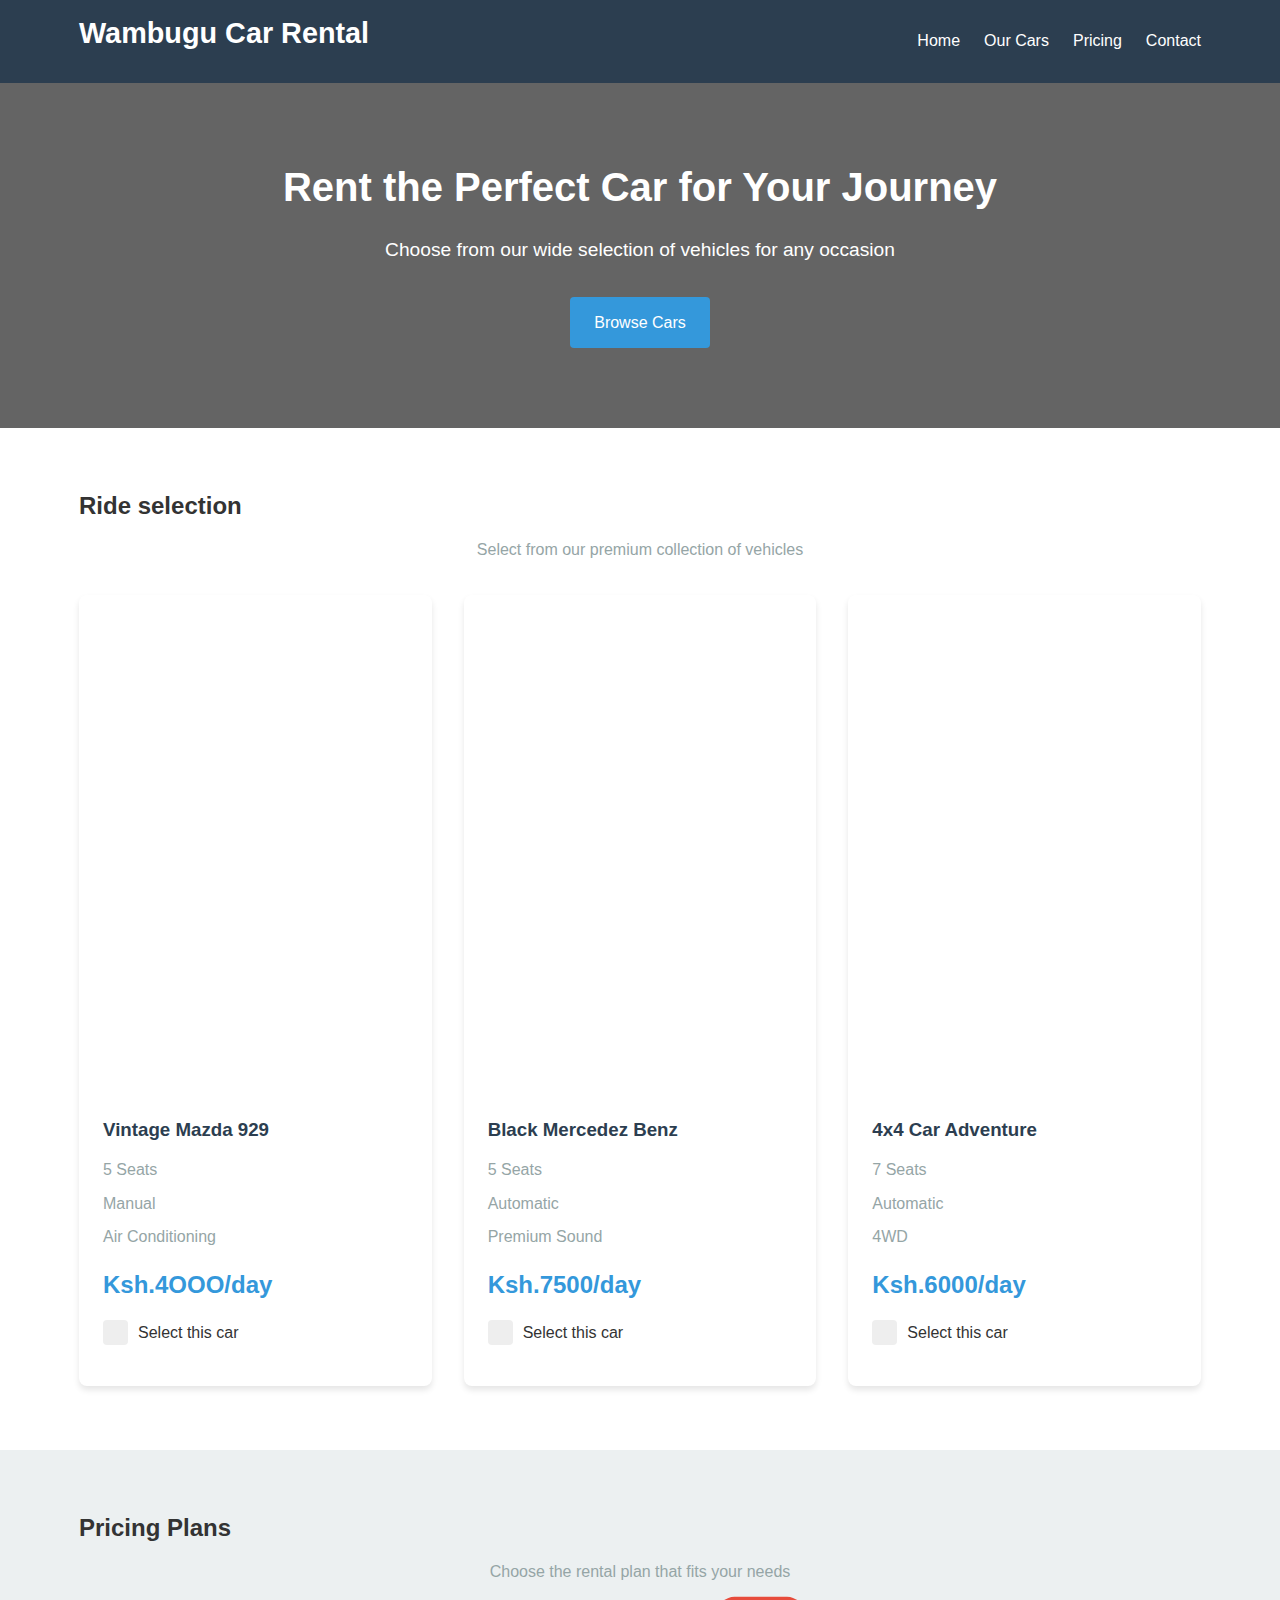
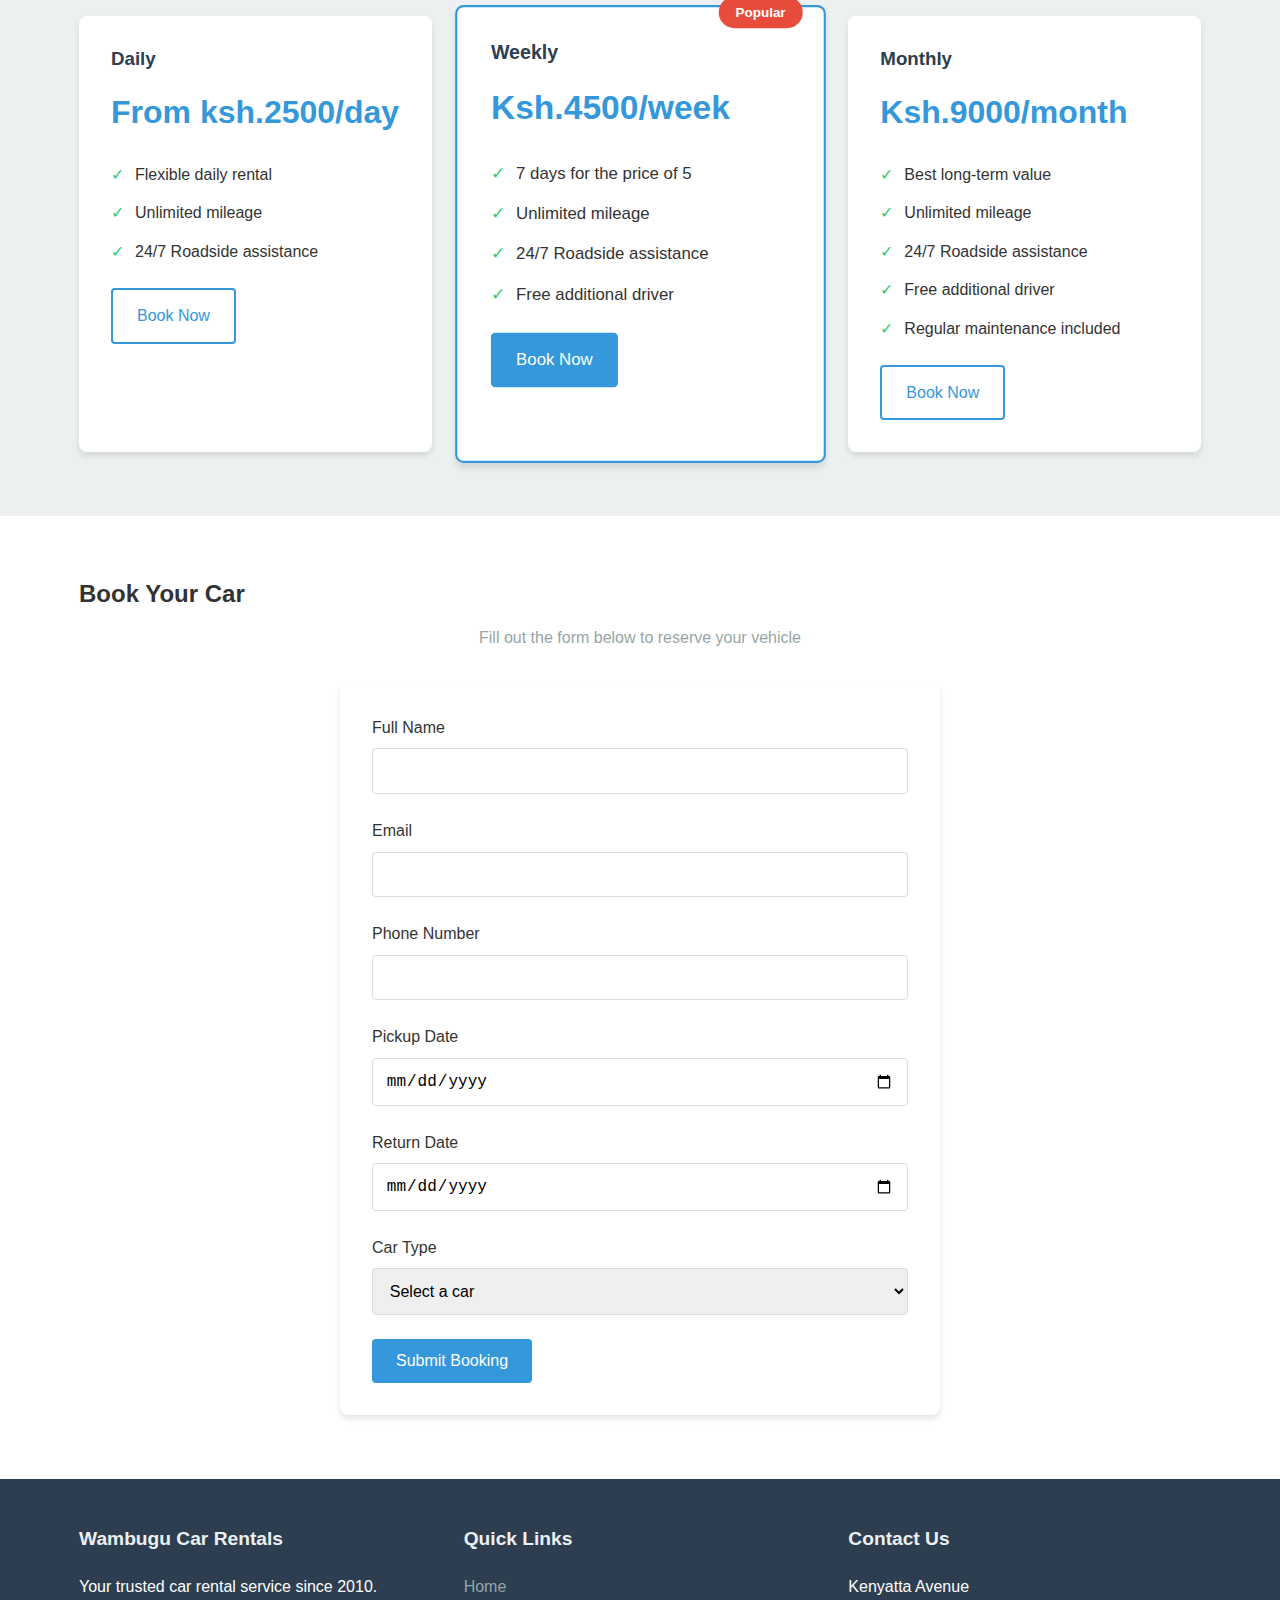
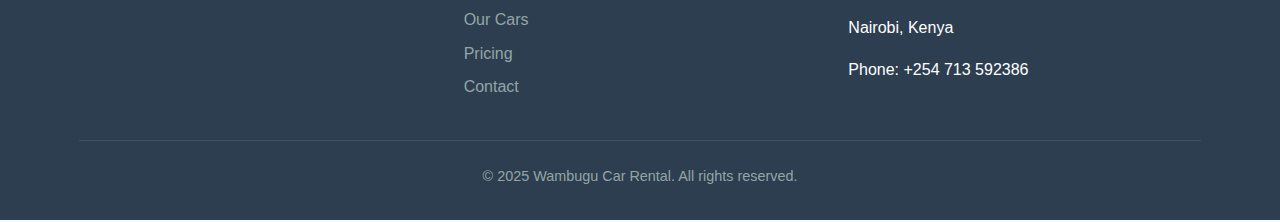
<file: Desktop/PLP_Codes/Web Development/wk3/index.html>
<!DOCTYPE html>
<html lang="en">
<head>
    <meta charset="UTF-8">
    <meta name="viewport" content="width=device-width, initial-scale=1.0">
    <title>Wambugu - Car Rental Service</title>
    <link rel="stylesheet" href="styles.css">
</head>
<body>
    <header class="header">
        <div class="container">
            <h1 class="logo">Wambugu Car Rental</h1>
            <nav class="nav">
                <ul>
                    <li><a href="#home">Home</a></li>
                    <li><a href="#cars">Our Cars</a></li>
                    <li><a href="#pricing">Pricing</a></li>
                    <li><a href="#contact">Contact</a></li>
                </ul>
            </nav>
        </div>
    </header>

    <main>
        <section id="home" class="hero">
            <div class="container">
                <div class="hero-content">
                    <h2>Rent the Perfect Car for Your Journey</h2>
                    <p>Choose from our wide selection of vehicles for any occasion</p>
                    <a href="#cars" class="btn">Browse Cars</a>
                </div>
            </div>
        </section>

        <section id="cars" class="car-selection">
            <div class="container">
                <h2>Ride selection</h2>
                <p class="section-description">Select from our premium collection of vehicles</p>
                
                <div class="car-grid">
                    <!-- Car Card 1 -->
                    <div class="car-card">
                       <div class="car-image" style="background-image: url('https://images.pexels.com/photos/18476537/pexels-photo-18476537.jpeg?auto=compress&cs=tinysrgb&h=500&w=500'); background-size: cover; background-position: center; width: 400px; height: 500px;"></div>

                        <div class="car-details">
                            <h3>Vintage Mazda 929</h3>
                            <ul class="car-features">
                                <li>5 Seats</li>
                                <li>Manual</li>
                                <li>Air Conditioning</li>
                            </ul>
                            <div class="price">Ksh.4OOO/day</div>
                            <label class="checkbox-container">
                                <input type="checkbox" class="car-select">
                                <span class="checkmark"></span>
                                Select this car
                            </label>
                        </div>
                    </div>
                    
                    <!-- Car Card 2 -->
                    <div class="car-card">
                        <div class="car-image" style="background-image: url('https://images.pexels.com/photos/10430773/pexels-photo-10430773.jpeg');background-size: cover;background-position: center;width: 400px;  /* adjust as needed */height: 500px; /* adjust as needed */"></div>

                        <div class="car-details">
                            <h3>Black Mercedez Benz</h3>
                            <ul class="car-features">
                                <li>5 Seats</li>
                                <li>Automatic</li>
                                <li>Premium Sound</li>
                            </ul>
                            <div class="price">Ksh.7500/day</div>
                            <label class="checkbox-container">
                                <input type="checkbox" class="car-select">
                                <span class="checkmark"></span>
                                Select this car
                            </label>
                        </div>
                    </div>
                    
                    <!-- Car Card 3 -->
                    <div class="car-card">
                        <div class="car-image" style="background-image: url('https://images.pexels.com/photos/10822358/pexels-photo-10822358.jpeg');background-size: cover;background-position: center;width: 400px;   /* adjust as needed */height: 500px;  /* adjust as needed */"></div>
                        <div class="car-details">
                            <h3>4x4 Car Adventure</h3>
                            <ul class="car-features">
                                <li>7 Seats</li>
                                <li>Automatic</li>
                                <li>4WD</li>
                            </ul>
                            <div class="price">Ksh.6000/day</div>
                            <label class="checkbox-container">
                                <input type="checkbox" class="car-select">
                                <span class="checkmark"></span>
                                Select this car
                            </label>
                        </div>
                    </div>
                </div>
            </div>
        </section>

        <section id="pricing" class="pricing-section">
            <div class="container">
                <h2>Pricing Plans</h2>
                <p class="section-description">Choose the rental plan that fits your needs</p>
                
                <div class="pricing-grid">
                    <div class="pricing-card">
                        <h3>Daily</h3>
                        <div class="price">From ksh.2500/day</div>
                        <ul class="features">
                            <li>Flexible daily rental</li>
                            <li>Unlimited mileage</li>
                            <li>24/7 Roadside assistance</li>
                        </ul>
                        <a href="#contact" class="btn outline">Book Now</a>
                    </div>
                    
                    <div class="pricing-card featured">
                        <div class="badge">Popular</div>
                        <h3>Weekly</h3>
                        <div class="price">Ksh.4500/week</div>
                        <ul class="features">
                            <li>7 days for the price of 5</li>
                            <li>Unlimited mileage</li>
                            <li>24/7 Roadside assistance</li>
                            <li>Free additional driver</li>
                        </ul>
                        <a href="#contact" class="btn">Book Now</a>
                    </div>
                    
                    <div class="pricing-card">
                        <h3>Monthly</h3>
                        <div class="price">Ksh.9000/month</div>
                        <ul class="features">
                            <li>Best long-term value</li>
                            <li>Unlimited mileage</li>
                            <li>24/7 Roadside assistance</li>
                            <li>Free additional driver</li>
                            <li>Regular maintenance included</li>
                        </ul>
                        <a href="#contact" class="btn outline">Book Now</a>
                    </div>
                </div>
            </div>
        </section>

        <section id="contact" class="contact-section">
            <div class="container">
                <h2>Book Your Car</h2>
                <p class="section-description">Fill out the form below to reserve your vehicle</p>
                
                <form class="booking-form">
                    <div class="form-group">
                        <label for="name">Full Name</label>
                        <input type="text" id="name" name="name" required>
                    </div>
                    
                    <div class="form-group">
                        <label for="email">Email</label>
                        <input type="email" id="email" name="email" required>
                    </div>
                    
                    <div class="form-group">
                        <label for="phone">Phone Number</label>
                        <input type="tel" id="phone" name="phone" required>
                    </div>
                    
                    <div class="form-group">
                        <label for="pickup">Pickup Date</label>
                        <input type="date" id="pickup" name="pickup" required>
                    </div>
                    
                    <div class="form-group">
                        <label for="return">Return Date</label>
                        <input type="date" id="return" name="return" required>
                    </div>
                    
                    <div class="form-group">
                        <label for="car-type">Car Type</label>
                        <select id="car-type" name="car-type" required>
                            <option value="">Select a car</option>
                            <option value="mazda">Vintage Mazda 929</option>
                            <option value="benz">Black Mercedez Benz</option>
                            <option value="4x4">4x4 Car Adventure</option>
                        </select>
                    </div>
                    
                    <button type="submit" class="btn">Submit Booking</button>
                </form>
            </div>
        </section>
    </main>

    <footer class="footer">
        <div class="container">
            <div class="footer-content">
                <div class="footer-section">
                    <h3>Wambugu Car Rentals</h3>
                    <p>Your trusted car rental service since 2010.</p>
                </div>
                
                <div class="footer-section">
                    <h3>Quick Links</h3>
                    <ul>
                        <li><a href="#home">Home</a></li>
                        <li><a href="#cars">Our Cars</a></li>
                        <li><a href="#pricing">Pricing</a></li>
                        <li><a href="#contact">Contact</a></li>
                    </ul>
                </div>
                
                <div class="footer-section">
                    <h3>Contact Us</h3>
                    <p>Kenyatta Avenue</p>
                    <p>Nairobi, Kenya</p>
                    <p>Phone: +254 713 592386</p>
                </div>
            </div>
            
            <div class="copyright">
                <p>&copy; 2025 Wambugu Car Rental. All rights reserved.</p>
            </div>
        </div>
    </footer>
</body>
</html>
</file>
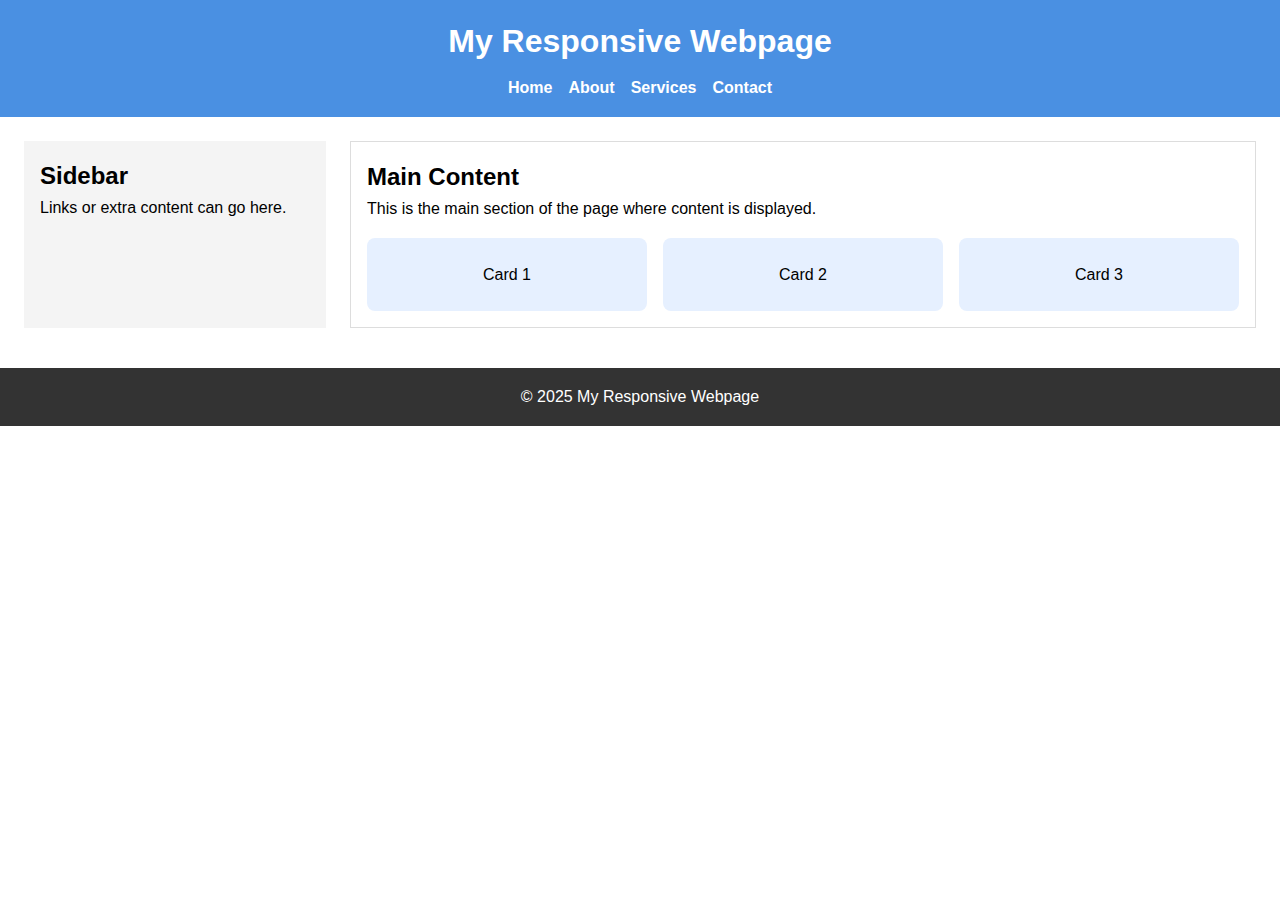
<file: Desktop/PLP_Codes/Web Development/wk4/index.html>
<!DOCTYPE html>
<html lang="en">
<head>
  <meta charset="UTF-8" />
  <meta name="viewport" content="width=device-width, initial-scale=1.0"/>
  <title>Responsive Layout Assignment</title>
  <link rel="stylesheet" href="style.css" />
</head>
<body>
  <!-- Header -->
  <header class="site-header">
    <h1>My Responsive Webpage</h1>
    <nav class="navbar">
      <ul>
        <li><a href="#">Home</a></li>
        <li><a href="#">About</a></li>
        <li><a href="#">Services</a></li>
        <li><a href="#">Contact</a></li>
      </ul>
    </nav>
  </header>

  <!-- Main Layout -->
  <main class="site-main">
    <!-- Sidebar -->
    <aside class="sidebar">
      <h2>Sidebar</h2>
      <p>Links or extra content can go here.</p>
    </aside>

    <!-- Content Area -->
    <section class="content">
      <h2>Main Content</h2>
      <p>This is the main section of the page where content is displayed.</p>

      <!-- Flexbox Example: Cards -->
      <div class="card-container">
        <div class="card">Card 1</div>
        <div class="card">Card 2</div>
        <div class="card">Card 3</div>
      </div>
    </section>
  </main>

  <!-- Footer -->
  <footer class="site-footer">
    <p>&copy; 2025 My Responsive Webpage</p>
  </footer>
</body>
</html>
</file>
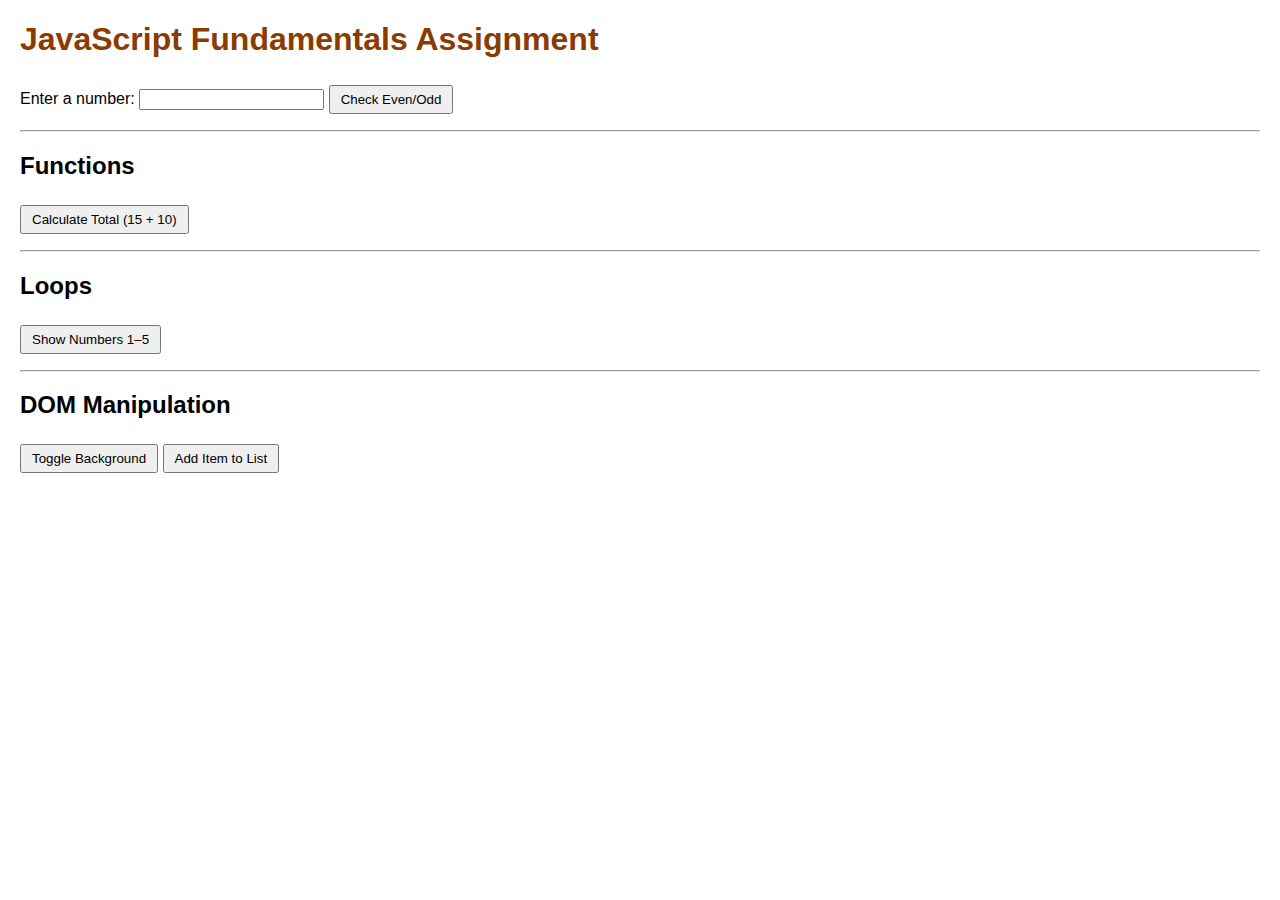
<file: Desktop/PLP_Codes/Web Development/wk5/index.html>
<!DOCTYPE html>
<html lang="en">
<head>
  <meta charset="UTF-8">
  <title>Mastering JavaScript Fundamentals</title>
  <link rel="stylesheet" href="style.css">
</head>
<body>
  <h1>JavaScript Fundamentals Assignment</h1>

  <!-- Part 1: User Input -->
  <div>
    <label for="userInput">Enter a number: </label>
    <input type="number" id="userInput">
    <button id="checkBtn">Check Even/Odd</button>
    <p id="result"></p>
  </div>

  <hr>

  <!-- Part 2: Functions -->
  <div>
    <h2>Functions</h2>
    <button id="calcTotalBtn">Calculate Total (15 + 10)</button>
    <p id="totalOutput"></p>
  </div>

  <hr>

  <!-- Part 3: Loops -->
  <div>
    <h2>Loops</h2>
    <button id="loopBtn">Show Numbers 1–5</button>
    <ul id="numberList"></ul>
  </div>

  <hr>

  <!-- Part 4: DOM Manipulation -->
  <div>
    <h2>DOM Manipulation</h2>
    <button id="toggleBtn">Toggle Background</button>
    <button id="addItemBtn">Add Item to List</button>
    <ul id="dynamicList"></ul>
  </div>

  <script src="script.js"></script>
</body>
</html>
</file>
<file: Desktop/PLP_Codes/Web Development/wk3/styles.css>
/* Base Styles */
:root {
    --primary-color: #3498db;
    --secondary-color: #2980b9;
    --accent-color: #e74c3c;
    --light-color: #ecf0f1;
    --dark-color: #2c3e50;
    --gray-color: #95a5a6;
    --success-color: #2ecc71;
}

* {
    margin: 0;
    padding: 0;
    box-sizing: border-box;
}

body {
    font-family: 'Segoe UI', Tahoma, Geneva, Verdana, sans-serif;
    line-height: 1.6;
    color: #333;
    background-color: #f9f9f9;
}

.container {
    width: 90%;
    max-width: 1200px;
    margin: 0 auto;
    padding: 0 15px;
}

/* Typography */
h1, h2, h3, h4, h5, h6 {
    margin-bottom: 1rem;
    line-height: 1.2;
}

p {
    margin-bottom: 1rem;
}

/* Header Styles */
.header {
    background-color: var(--dark-color);
    color: white;
    padding: 1rem 0;
    position: sticky;
    top: 0;
    z-index: 100;
}

.header .container {
    display: flex;
    justify-content: space-between;
    align-items: center;
}

.logo {
    font-size: 1.8rem;
    font-weight: bold;
    color: white;
    text-decoration: none;
}

.nav ul {
    display: flex;
    list-style: none;
}

.nav ul li {
    margin-left: 1.5rem;
}

.nav ul li a {
    color: white;
    text-decoration: none;
    font-weight: 500;
    transition: color 0.3s;
    padding: 0.5rem 0;
    position: relative;
}

.nav ul li a:hover {
    color: var(--primary-color);
}

.nav ul li a::after {
    content: '';
    position: absolute;
    bottom: 0;
    left: 0;
    width: 0;
    height: 2px;
    background-color: var(--primary-color);
    transition: width 0.3s;
}

.nav ul li a:hover::after {
    width: 100%;
}

/* Hero Section */
.hero {
    background: linear-gradient(rgba(0, 0, 0, 0.6), rgba(0, 0, 0, 0.6)), 
                url('https://media.istockphoto.com/id/467103541/photo/car-rental-sign.jpg?s=2048x2048&w=is&k=20&c=qitqy1p3mBEF0VUFS1JlYWzShFhcG7RLxkrTpMWgr6c=');
    background-size: cover;
    background-position: center;
    background-repeat: no-repeat;
    color: white;
    padding: 5rem 0;
    text-align: center;
}

.hero-content {
    max-width: 800px;
    margin: 0 auto;
}

.hero h2 {
    font-size: 2.5rem;
    margin-bottom: 1.5rem;
}

.hero p {
    font-size: 1.2rem;
    margin-bottom: 2rem;
}

/* Section Styles */
.section-description {
    text-align: center;
    max-width: 700px;
    margin: 0 auto 2rem;
    color: var(--gray-color);
}

.car-selection, .pricing-section, .contact-section {
    padding: 4rem 0;
}

.car-selection {
    background-color: white;
}

.pricing-section {
    background-color: var(--light-color);
}

.contact-section {
    background-color: white;
}

/* Car Grid */
.car-grid {
    display: grid;
    grid-template-columns: repeat(auto-fill, minmax(300px, 1fr));
    gap: 2rem;
    margin-top: 2rem;
}

.car-card {
    background-color: white;
    border-radius: 8px;
    overflow: hidden;
    box-shadow: 0 4px 6px rgba(0, 0, 0, 0.1);
    transition: transform 0.3s, box-shadow 0.3s;
}

.car-card:hover {
    transform: translateY(-5px);
    box-shadow: 0 10px 20px rgba(0, 0, 0, 0.1);
}

.car-image {
    height: 200px;
    background-size: cover;
    background-position: center;
}

.car-details {
    padding: 1.5rem;
}

.car-details h3 {
    color: var(--dark-color);
    margin-bottom: 0.5rem;
}

.car-features {
    list-style: none;
    margin: 1rem 0;
}

.car-features li {
    margin-bottom: 0.5rem;
    color: var(--gray-color);
}

.price {
    font-size: 1.5rem;
    font-weight: bold;
    color: var(--primary-color);
    margin: 1rem 0;
}

/* Custom Checkbox */
.checkbox-container {
    display: block;
    position: relative;
    padding-left: 35px;
    margin: 1rem 0;
    cursor: pointer;
    user-select: none;
}

.checkbox-container input {
    position: absolute;
    opacity: 0;
    cursor: pointer;
    height: 0;
    width: 0;
}

.checkmark {
    position: absolute;
    top: 0;
    left: 0;
    height: 25px;
    width: 25px;
    background-color: #eee;
    border-radius: 4px;
}

.checkbox-container:hover input ~ .checkmark {
    background-color: #ccc;
}

.checkbox-container input:checked ~ .checkmark {
    background-color: var(--primary-color);
}

.checkmark:after {
    content: "";
    position: absolute;
    display: none;
}

.checkbox-container input:checked ~ .checkmark:after {
    display: block;
}

.checkbox-container .checkmark:after {
    left: 9px;
    top: 5px;
    width: 5px;
    height: 10px;
    border: solid white;
    border-width: 0 3px 3px 0;
    transform: rotate(45deg);
}

/* Pricing Grid */
.pricing-grid {
    display: grid;
    grid-template-columns: repeat(auto-fit, minmax(300px, 1fr));
    gap: 2rem;
    margin-top: 2rem;
}

.pricing-card {
    background-color: white;
    border-radius: 8px;
    padding: 2rem;
    box-shadow: 0 4px 6px rgba(0, 0, 0, 0.1);
    position: relative;
    transition: transform 0.3s;
}

.pricing-card:hover {
    transform: translateY(-5px);
}

.pricing-card.featured {
    border: 2px solid var(--primary-color);
    transform: scale(1.05);
}

.badge {
    position: absolute;
    top: -10px;
    right: 20px;
    background-color: var(--accent-color);
    color: white;
    padding: 0.3rem 1rem;
    border-radius: 20px;
    font-size: 0.8rem;
    font-weight: bold;
}

.pricing-card h3 {
    color: var(--dark-color);
    margin-bottom: 1rem;
}

.pricing-card .price {
    font-size: 2rem;
    color: var(--primary-color);
    margin: 1rem 0;
}

.pricing-card .features {
    list-style: none;
    margin: 1.5rem 0;
}

.pricing-card .features li {
    margin-bottom: 0.8rem;
    padding-left: 1.5rem;
    position: relative;
}

.pricing-card .features li::before {
    content: "✓";
    color: var(--success-color);
    position: absolute;
    left: 0;
}

/* Booking Form */
.booking-form {
    max-width: 600px;
    margin: 0 auto;
    background-color: white;
    padding: 2rem;
    border-radius: 8px;
    box-shadow: 0 4px 6px rgba(0, 0, 0, 0.1);
}

.form-group {
    margin-bottom: 1.5rem;
}

.form-group label {
    display: block;
    margin-bottom: 0.5rem;
    font-weight: 500;
}

.form-group input,
.form-group select {
    width: 100%;
    padding: 0.8rem;
    border: 1px solid #ddd;
    border-radius: 4px;
    font-size: 1rem;
}

.form-group input:focus,
.form-group select:focus {
    outline: none;
    border-color: var(--primary-color);
    box-shadow: 0 0 0 2px rgba(52, 152, 219, 0.2);
}

/* Button Styles */
.btn {
    display: inline-block;
    background-color: var(--primary-color);
    color: white;
    padding: 0.8rem 1.5rem;
    border: none;
    border-radius: 4px;
    font-size: 1rem;
    font-weight: 500;
    text-decoration: none;
    cursor: pointer;
    transition: background-color 0.3s;
}

.btn:hover {
    background-color: var(--secondary-color);
}

.btn.outline {
    background-color: transparent;
    border: 2px solid var(--primary-color);
    color: var(--primary-color);
}

.btn.outline:hover {
    background-color: var(--primary-color);
    color: white;
}

/* Footer Styles */
.footer {
    background-color: var(--dark-color);
    color: white;
    padding: 3rem 0 1rem;
}

.footer-content {
    display: grid;
    grid-template-columns: repeat(auto-fit, minmax(250px, 1fr));
    gap: 2rem;
    margin-bottom: 2rem;
}

.footer-section h3 {
    color: var(--light-color);
    margin-bottom: 1.5rem;
    font-size: 1.2rem;
}

.footer-section ul {
    list-style: none;
}

.footer-section ul li {
    margin-bottom: 0.5rem;
}

.footer-section ul li a {
    color: var(--gray-color);
    text-decoration: none;
    transition: color 0.3s;
}

.footer-section ul li a:hover {
    color: var(--primary-color);
}

.copyright {
    text-align: center;
    padding-top: 1.5rem;
    border-top: 1px solid rgba(255, 255, 255, 0.1);
    color: var(--gray-color);
    font-size: 0.9rem;
}

/* Responsive Design */
@media (max-width: 768px) {
    .header .container {
        flex-direction: column;
    }
    
    .logo {
        margin-bottom: 1rem;
    }
    
    .nav ul {
        flex-direction: column;
        align-items: center;
    }
    
    .nav ul li {
        margin: 0.5rem 0;
    }
    
    .hero h2 {
        font-size: 2rem;
    }
    
    .pricing-card.featured {
        transform: none;
    }
}
</file>
<file: Desktop/PLP_Codes/Web Development/wk5/style.css>
body {
  font-family: Arial, sans-serif;
  margin: 20px;
}

h1 {
  color: rgb(139, 58, 0);
}

button {
  margin-top: 5px;
  padding: 5px 10px;
  cursor: pointer;
}

.highlight {
  background-color: rgb(224, 255, 234);
}
</file>
<file: Desktop/PLP_Codes/Web Development/wk4/style.css>
/* Reset & Base Styles */
* {
  margin: 0;
  padding: 0;
  box-sizing: border-box;
}
body {
  font-family: Arial, sans-serif;
  line-height: 1.6;
}

/* Header */
.site-header {
  background: #4a90e2;
  color: white;
  padding: 1rem;
  text-align: center;
}
.navbar ul {
  display: flex; /* Flexbox for horizontal nav */
  justify-content: center;
  gap: 1rem;
  list-style: none;
  margin-top: 0.5rem;
}
.navbar a {
  color: white;
  text-decoration: none;
  font-weight: bold;
}

/* Main Layout (Grid) */
.site-main {
  display: grid;
  grid-template-columns: 1fr 3fr; /* Sidebar + Content */
  gap: 1.5rem;
  padding: 1.5rem;
}
.sidebar {
  background: #f4f4f4;
  padding: 1rem;
}
.content {
  background: #fff;
  padding: 1rem;
  border: 1px solid #ddd;
}

/* Flexbox Example: Cards */
.card-container {
  display: flex;
  gap: 1rem;
  margin-top: 1rem;
}
.card {
  flex: 1;
  background: #e6f0ff;
  padding: 1.5rem;
  text-align: center;
  border-radius: 8px;
}

/* Footer */
.site-footer {
  background: #333;
  color: white;
  text-align: center;
  padding: 1rem;
  margin-top: 1rem;
}

/* =====================
   Responsive Design
   ===================== */

/* Tablets */
@media (max-width: 768px) {
  .site-main {
    grid-template-columns: 1fr; /* Stack sidebar & content */
  }
  .navbar ul {
    flex-direction: column;
    align-items: center;
  }
}

/* Mobile Phones */
@media (max-width: 480px) {
  body {
    font-size: 0.9rem;
  }
  .card-container {
    flex-direction: column; /* Stack cards vertically */
  }
}
</file>
